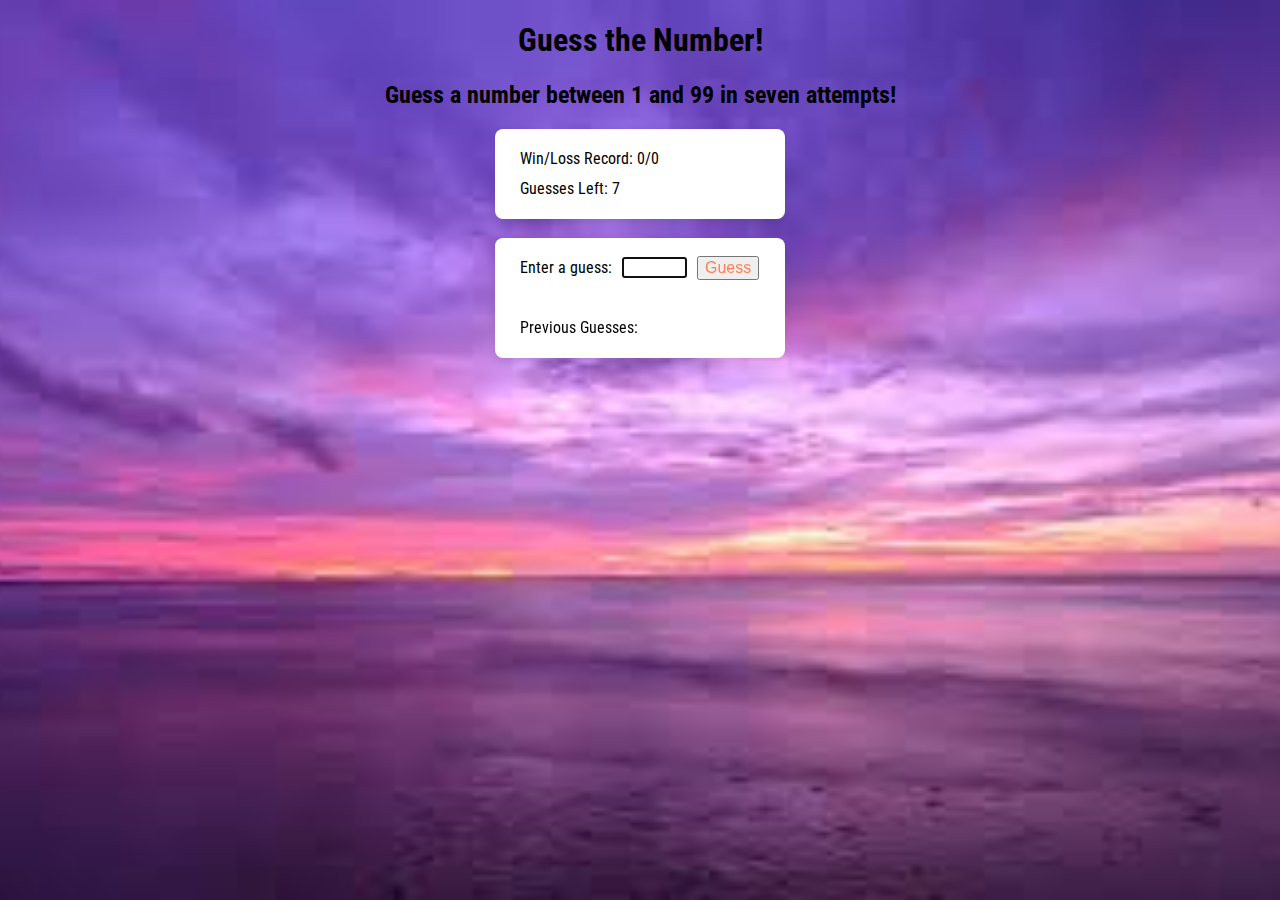
<file: guess_number/index.html>
<!doctype html>
<html>
  <head>
    <title>Guess a Number</title>
    <link rel="preconnect" href="https://fonts.googleapis.com" />
    <link rel="preconnect" href="https://fonts.gstatic.com" crossorigin />
    <link
      href="https://fonts.googleapis.com/css2?family=Roboto+Condensed:ital,wght@0,100..900;1,100..900&display=swap"
      rel="stylesheet"
    />
    <link rel="stylesheet" href="css/index.css" />
    <meta charset="utf-8" />
  </head>
  <script src="js/script.js" defer></script>
  <body>
    <header>
      <h1>Guess the Number!</h1>
      <h2>Guess a number between 1 and 99 in seven attempts!</h2>
    </header>
    <div id="mainText">
      <div class="textContainer">
        <div id="winLoss">Win/Loss Record: 0/0</div>
        <div id="guessNum">Guesses Left: 7</div>
      </div>
      <br />
      <div class="textContainer" id="main">
        <div class="inline-row">
          <p>Enter a guess:</p>
          <input type="text" id="playerGuess" size="5" />
          <button id="guessBtn">Guess</button>
          <button id="resetBtn">Reset</button>
        </div>
        <div id="feedback"></div>

        <div class="inline-row">
          <p>Previous Guesses:</p>
          <span id="guesses"></span>
        </div>
      </div>
    </div>
  </body>
</html>
</file>
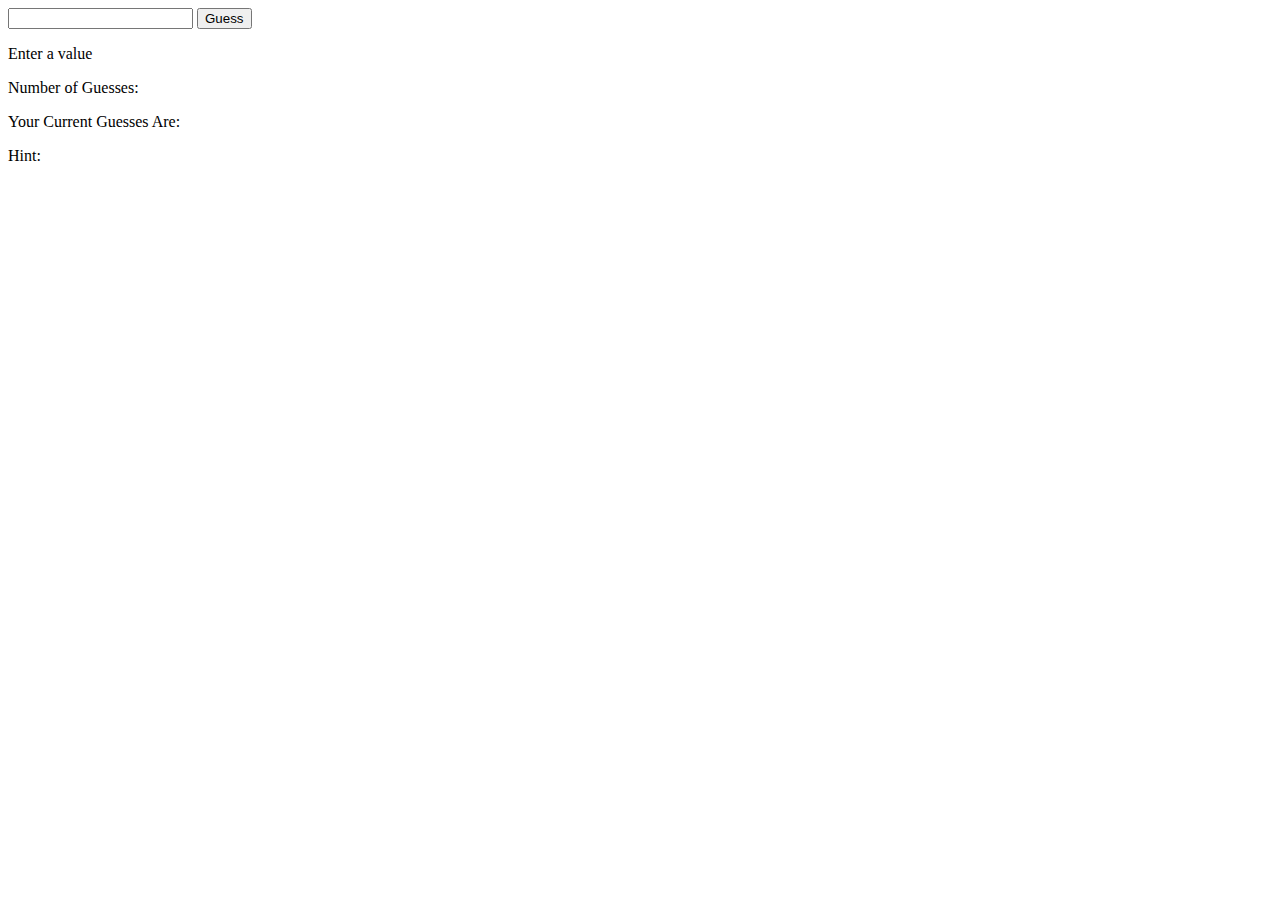
<file: lab2/index.html>
<!DOCTYPE html>
<html lang="en">
<head>
    <meta charset="UTF-8">
    <title>Lab 2</title>
</head>
<body>
  <input id="guessInput">
  <button id="guessButton">Guess</button>
  <p id ="guessResult">Enter a value</p>
  <p id="numGuesses">Number of Guesses:</p>
  <div id="guessHistory">Your Current Guesses Are:</div>
  <p id = "guessHint">Hint:</p>
  <button id="playAgainButton" hidden>Play Again</button>

<script src="scripts/script.js" defer>
</script>
</body>
</html>
</file>
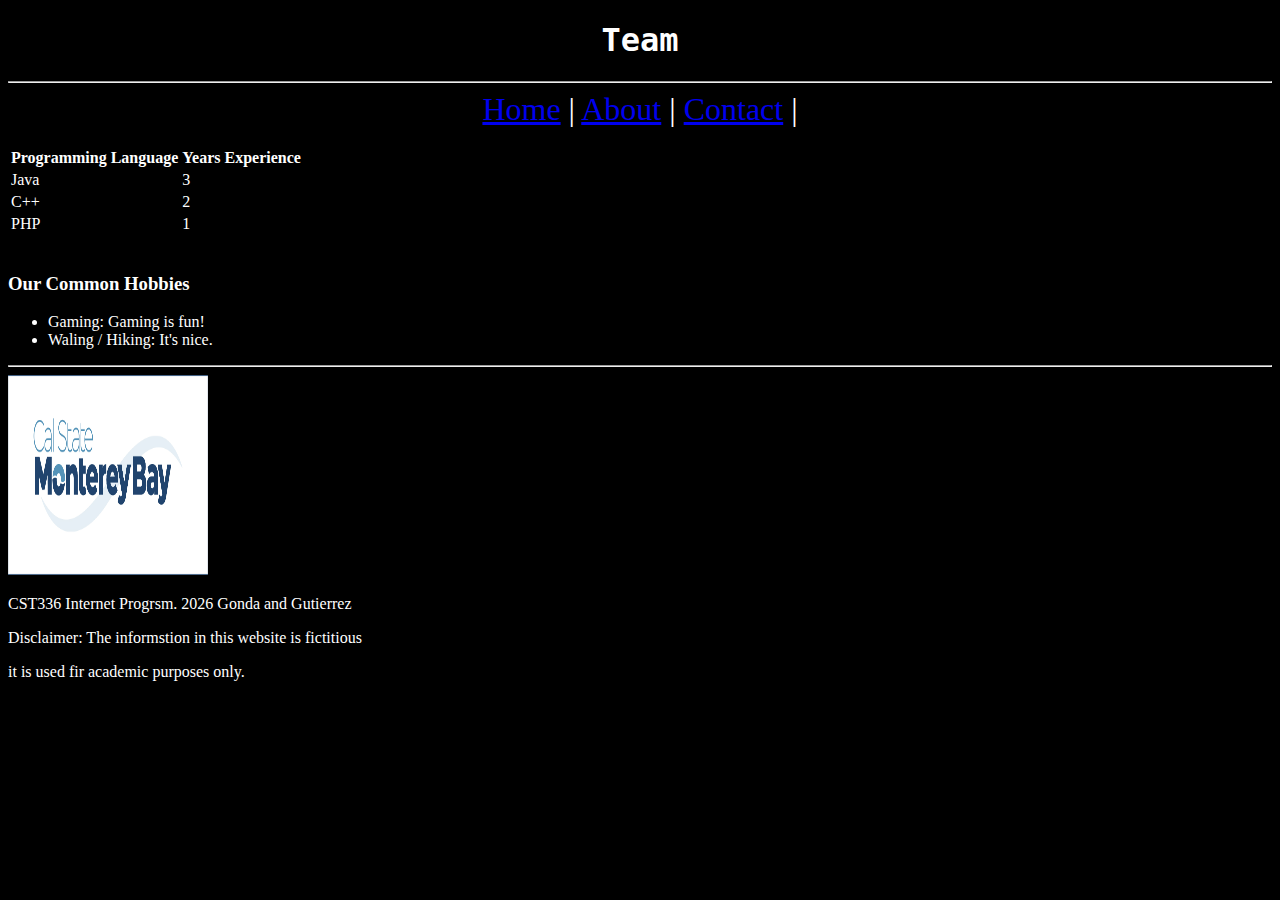
<file: about.html>
<!DOCTYPE html>
<html>
<head>
    <link rel="stylesheet" href="index.css">
    <meta charset="UTF-8" />
    <title>title</title>
</head>
<body>
    <h1>Team</h1>
    <hr>

    <header>
        <nav>
            <a href="index.html">Home</a> |
            <a href="about.html">About</a> |
            <a href="contact.html">Contact</a> |
        </nav>
    </header>

    <br>

    <table>
        <tr>
            <th>Programming Language</th>
            <th>Years Experience</th>
        </tr>
        <tr>
            <td>Java</td>
            <td>3</td>
        </tr>
        <tr>
            <td>C++</td>
            <td>2</td>
        </tr>
        <tr>
            <td>PHP</td>
            <td>1</td>
        </tr>
    </table>

    <br>

    <h3>Our Common Hobbies</h3>

    <ul>
        <li>Gaming: Gaming is fun!</li>
        <li>Waling / Hiking: It's nice.</li>
    </ul>

    <footer>
        <hr>
        <img id="footer-img" src="images\logo.jpg" width="200" height="200">
        <p> CST336 Internet Progrsm. 2026 Gonda and Gutierrez</p>
        <p> Disclaimer: The informstion in this website is fictitious </p>
        <p> it is used fir academic purposes only. </p>
    </footer>
</body>
</html>
</file>
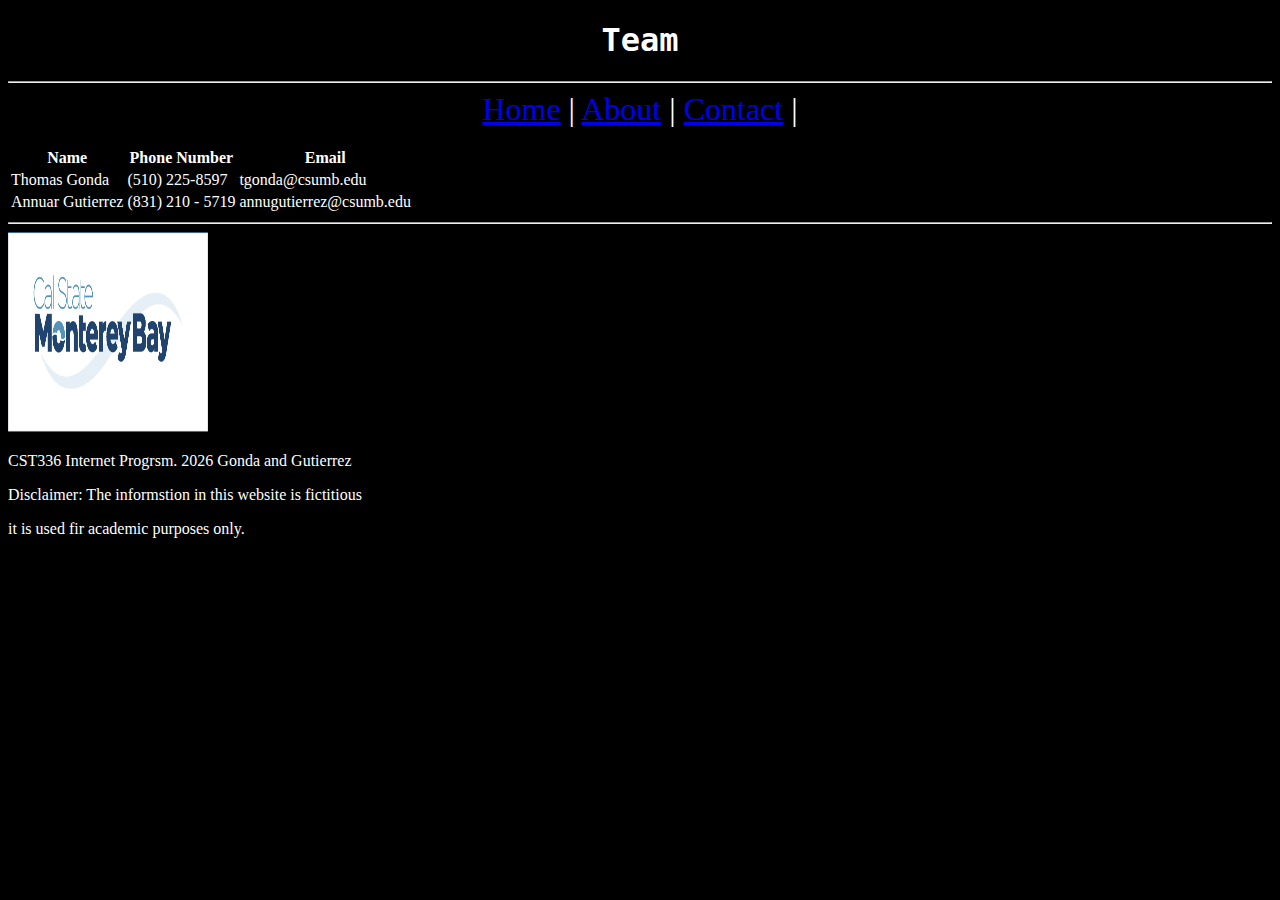
<file: contact.html>
<!DOCTYPE html>
<html>
<head>
    <link rel="stylesheet" href="index.css">
    <meta charset="UTF-8" />
    <title>title</title>
</head>
<body>
    <h1>Team</h1>
    <hr>

    <header>
        <nav>
            <a href="index.html">Home</a> |
            <a href="about.html">About</a> |
            <a href="contact.html">Contact</a> |
        </nav>
    </header>

    <br>

   <table>
    <tr>
        <th>Name</th>
        <th>Phone Number</th>
        <th>Email</th>
    </tr>
    <tr>
        <td>Thomas Gonda</td>
        <td>(510) 225-8597</td>
        <td>tgonda@csumb.edu</td>
    </tr>
    <tr>
        <td>Annuar Gutierrez</td>
        <td>(831) 210 - 5719</td>
        <td>annugutierrez@csumb.edu</td>
    </tr>
   </table>

    <footer>
        <hr>
        <img id="footer-img" src="images\logo.jpg" width="200" height="200">
        <p> CST336 Internet Progrsm. 2026 Gonda and Gutierrez</p>
        <p> Disclaimer: The informstion in this website is fictitious </p>
        <p> it is used fir academic purposes only. </p>
    </footer>
</body>
</html>
</file>
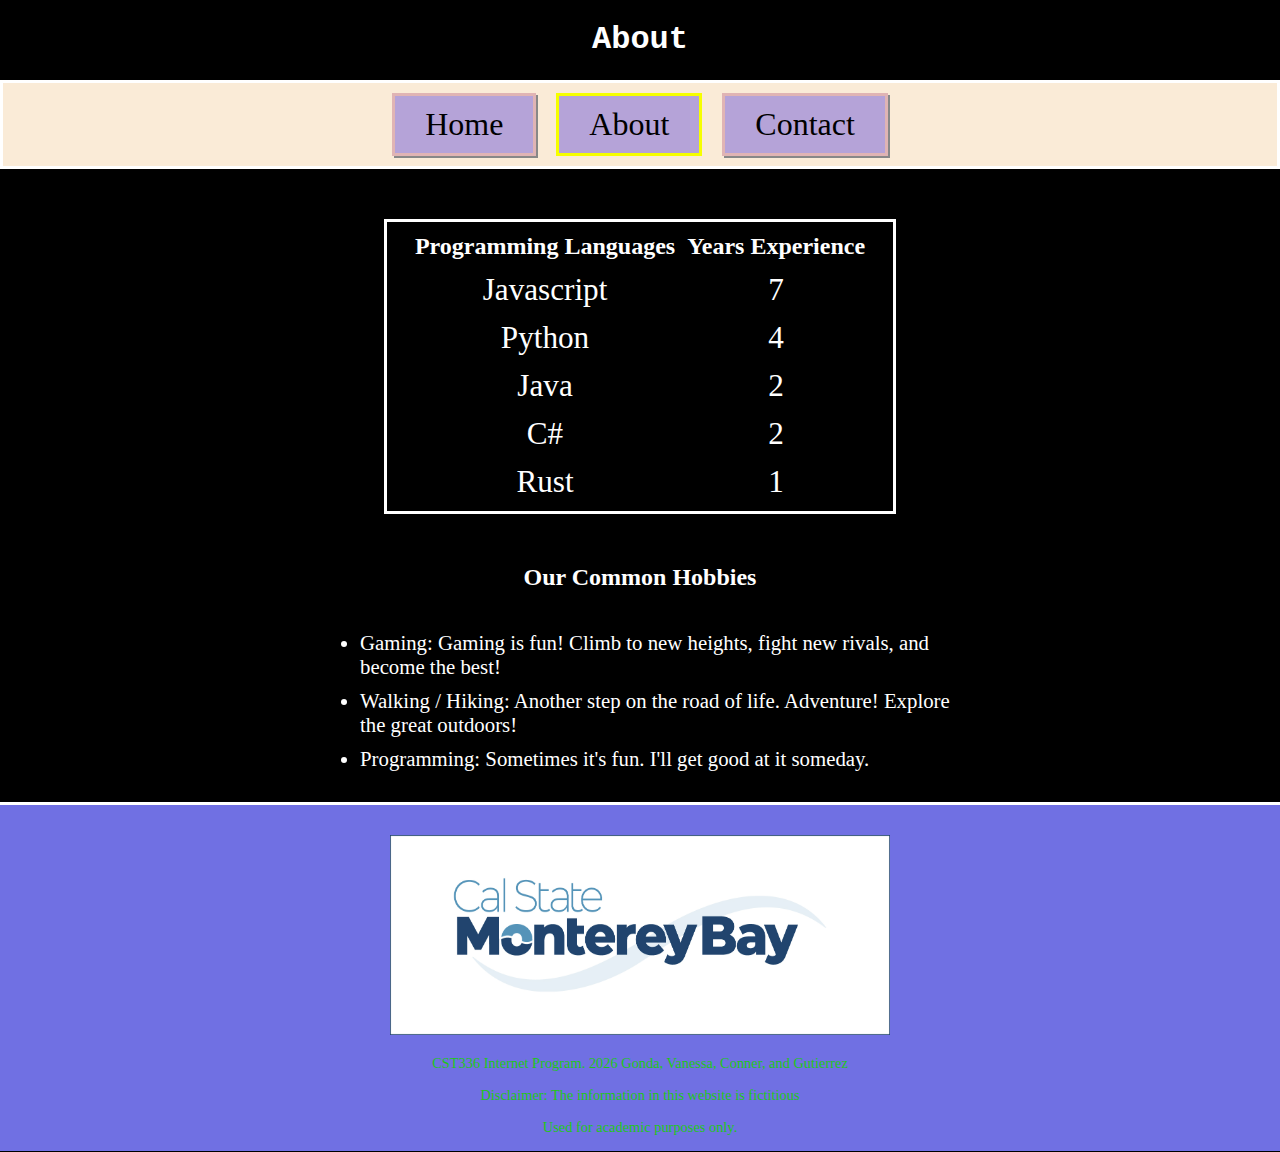
<file: lab1/about.html>
<!DOCTYPE html>
<html>
<head>
    <link rel="stylesheet" href="index.css">
    <meta charset="UTF-8" />
    <title>title</title>
</head>
<body>
    <h1>About</h1>

    <header>
        <nav>
            <a href="index.html">Home</a>
            <a class="active-nav" href="about.html">About</a> 
            <a href="contact.html">Contact</a> 
        </nav>
    </header>

    <table>
        <tbody>
            <tr>
                <th>Programming Languages</th>
                <th>Years Experience</th>
            </tr>
            <tr>
                <td>Javascript</td>
                <td>7</td>
            </tr>
            <tr>
                <td>Python</td>
                <td>4</td>
            </tr>
            <tr>
                <td>Java</td>
                <td>2</td>
            </tr>
            <tr>
                <td>C#</td>
                <td>2</td>
            </tr>
            <tr>
                <td>Rust</td>
                <td>1</td>
            </tr>
        </tbody>
    </table>

    <h2>Our Common Hobbies</h2>

    <div id="list-container">
        <ul>
            <li>Gaming: Gaming is fun!  Climb to new heights, fight new rivals, and become the best!</li>
            <li>Walking / Hiking: Another step on the road of life.  Adventure!  Explore the great outdoors!</li>
            <li>Programming: Sometimes it's fun.  I'll get good at it someday.</li>
        </ul>
    </div>

    <footer>
        <img id="footer-img" src="images\logo.jpg" width="200" height="200">
        <p> CST336 Internet Program. 2026 Gonda, Vanessa, Conner, and Gutierrez</p>
        <p> Disclaimer: The information in this website is fictitious </p>
        <p> Used for academic purposes only. </p>
    </footer>
</body>
</html>
</file>
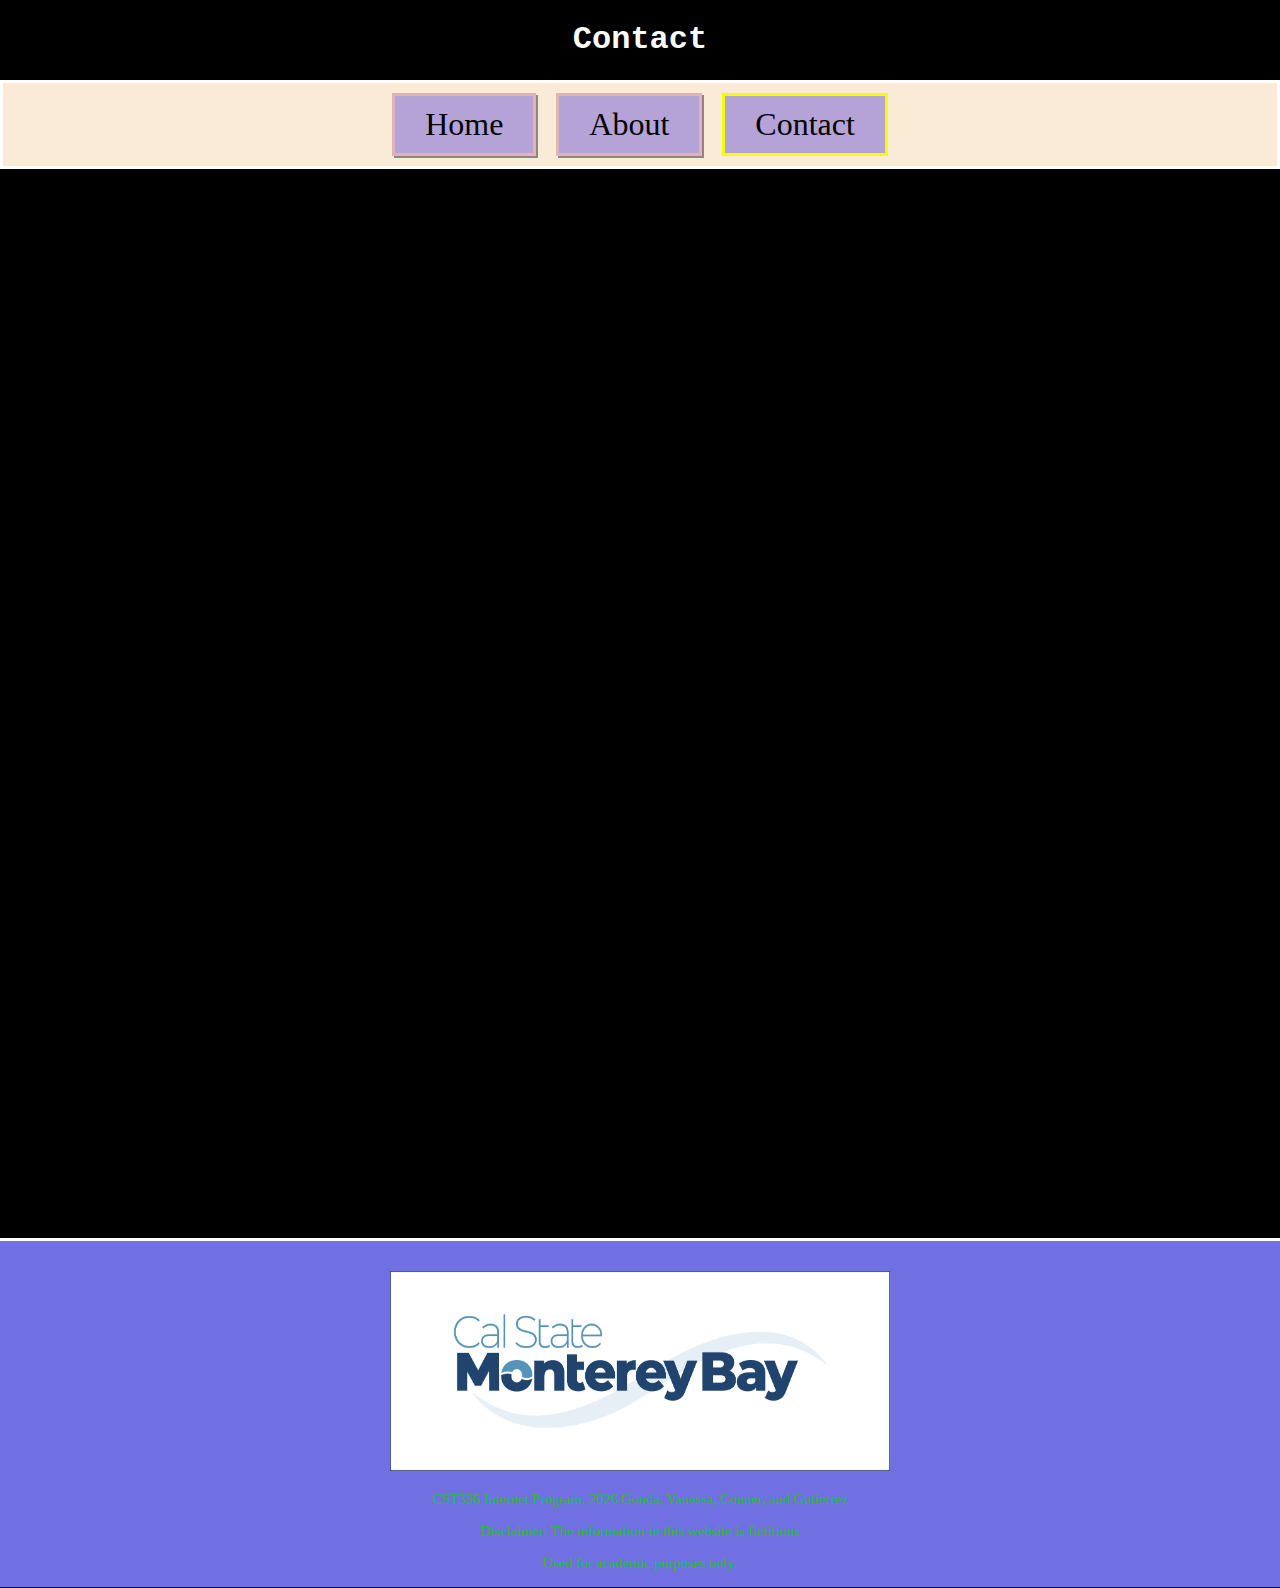
<file: lab1/contact.html>
<!DOCTYPE html>
<html>
<head>
    <link rel="stylesheet" href="index.css">
    <meta charset="UTF-8" />
    <title>title</title>
</head>
<body>
    <h1>Contact</h1>

    <header>
        <nav>
            <a href="index.html">Home</a> 
            <a href="about.html">About</a> 
            <a class="active-nav" href="contact.html">Contact</a> 
        </nav>
    </header>

    <iframe src="https://docs.google.com/forms/d/e/1FAIpQLSce8D4K2tZ-pID9XR1KfJqZ5fCfULSwyeFYw2Y3fEJiZRRqKg/viewform?embedded=true" width="640" height="959" frameborder="0" marginheight="0" marginwidth="0">Loading…</iframe>

    <footer>
        <img id="footer-img" src="images\logo.jpg" width="200" height="200">
        <p> CST336 Internet Program. 2026 Gonda, Vanessa, Conner, and Gutierrez</p>
        <p> Disclaimer: The information in this website is fictitious </p>
        <p> Used for academic purposes only. </p>
    </footer>
</body>
</html>
</file>
<file: guess_number/css/index.css>
body {
  font-family: "Roboto Condensed", sans-serif;
  font-optical-sizing: auto;
  font-style: normal;
  background-color: antiquewhite;
  background: url("../img/sunset.jpeg") no-repeat center center fixed;
  background-size: cover;
  text-align: center;
}

#mainText {
  display: flex;
  flex-direction: column;
  justify-content: center;
  align-items: center;
}

.textContainer {
  width: 250px;
  background-color: white;
  padding: 20px;
  border-radius: 8px;
  box-shadow: 0 4px 10px rgba(0, 0, 0, 0.1);
  display: flex;
  flex-direction: column;
  align-items: flex-start;
  gap: 10px;
}

.inline-row {
  display: flex;
  align-items: center;
  gap: 10px;
}

.textContainer > * {
  margin-left: 5px;
  height: 20px;
}

button {
  font-size: medium;
  color: coral;
}
</file>
<file: index.css>
body {
    background-color: black;
    color: white;
}

nav {
    text-align: center;
    font-size: 2em;
}

h1 {
    text-align: center;
    font-family: 'Bitcount Single', monospace;
}

#img-container {
    display:flex; 
    justify-content:center
}

figure {
    text-align: center; 
    width:40%
}

figcaption {
    font-size:max(2vw, 4vw)
}

img {
    border:5px solid black;
    width:100%;
    height:300px;
}

#footer-img {
    border: none;
    height: 200px;
    width: 200px;
}
</file>
<file: lab1/index.css>
body {
    background-color: black;
    color: white;
    width: 100%;
    display: flex;
    flex-direction: column;
    min-height: 100vh;
    margin: 0;
    padding: 0;
}

header {
    background-color: antiquewhite;
    border: 3px solid white;
}

nav {
    display: flex; 
    gap: 20px;
    justify-content: center;
    margin-top: 10px;
    margin-bottom: 10px;
}

a {
    text-align: center;
    text-decoration: none; 
    color: black; 
    background-color: #b5a3d8; 
    padding: 10px 30px; 
    border: 3px solid rgb(224, 180, 180);
    display: inline-block; 
    text-align: center; 
    font-size: 2em;
    box-shadow: 2px 2px #888888;
}

a:hover {
    cursor: pointer; 
}

.active-nav {
    border: 3px solid rgb(246, 255, 0);
    box-shadow: none;
}

h1 {
    text-align: center;
    font-family: 'Bitcount Single', monospace;
}

#img-container {
    margin-bottom: 30px;
    display:flex; 
    justify-content:center
}

figure {
    text-align: center; 
    width:40%
}

figcaption {
    font-size:max(1vw, 2vw)
}

img {
    border:5px solid black;
    width:100%;
    height:300px;
}

p {
    margin-top: 0px;
    margin-bottom: 15px;
    text-align: center;
    font-size: 1.5em;
}

table {
    margin: 0 auto;
    margin-top: 50px;
    margin-bottom: 30px;
    display: flex;
    justify-content: center;
    text-align: center;
    font-size: 1.5em;
    border: 3px solid white;
    border-spacing: 10px;
    width: 40%
}

td {
    font-size: 1.3em;
}

h2 {
    text-align: center;
}
 
#list-container {
    width: 50%;
    margin: 0 auto;
}

ul {
    font-size: 1.3em;
}

li {
    margin-top: 10px;
}

iframe {
    margin: 0 auto;
    margin-top: 50px;
    margin-bottom: 50px;
}

footer {
    margin-top: 10px;
    border-top: 3px solid white;
    background-color:rgb(112, 112, 227);
    color:#21c518;
    font-size: 0.6em;
}

#footer-img {
    display: block;
    margin: auto;
    margin-top: 30px;
    margin-bottom: 20px;
    border: none;
    height: 200px;
    width: 500px;
}
</file>
